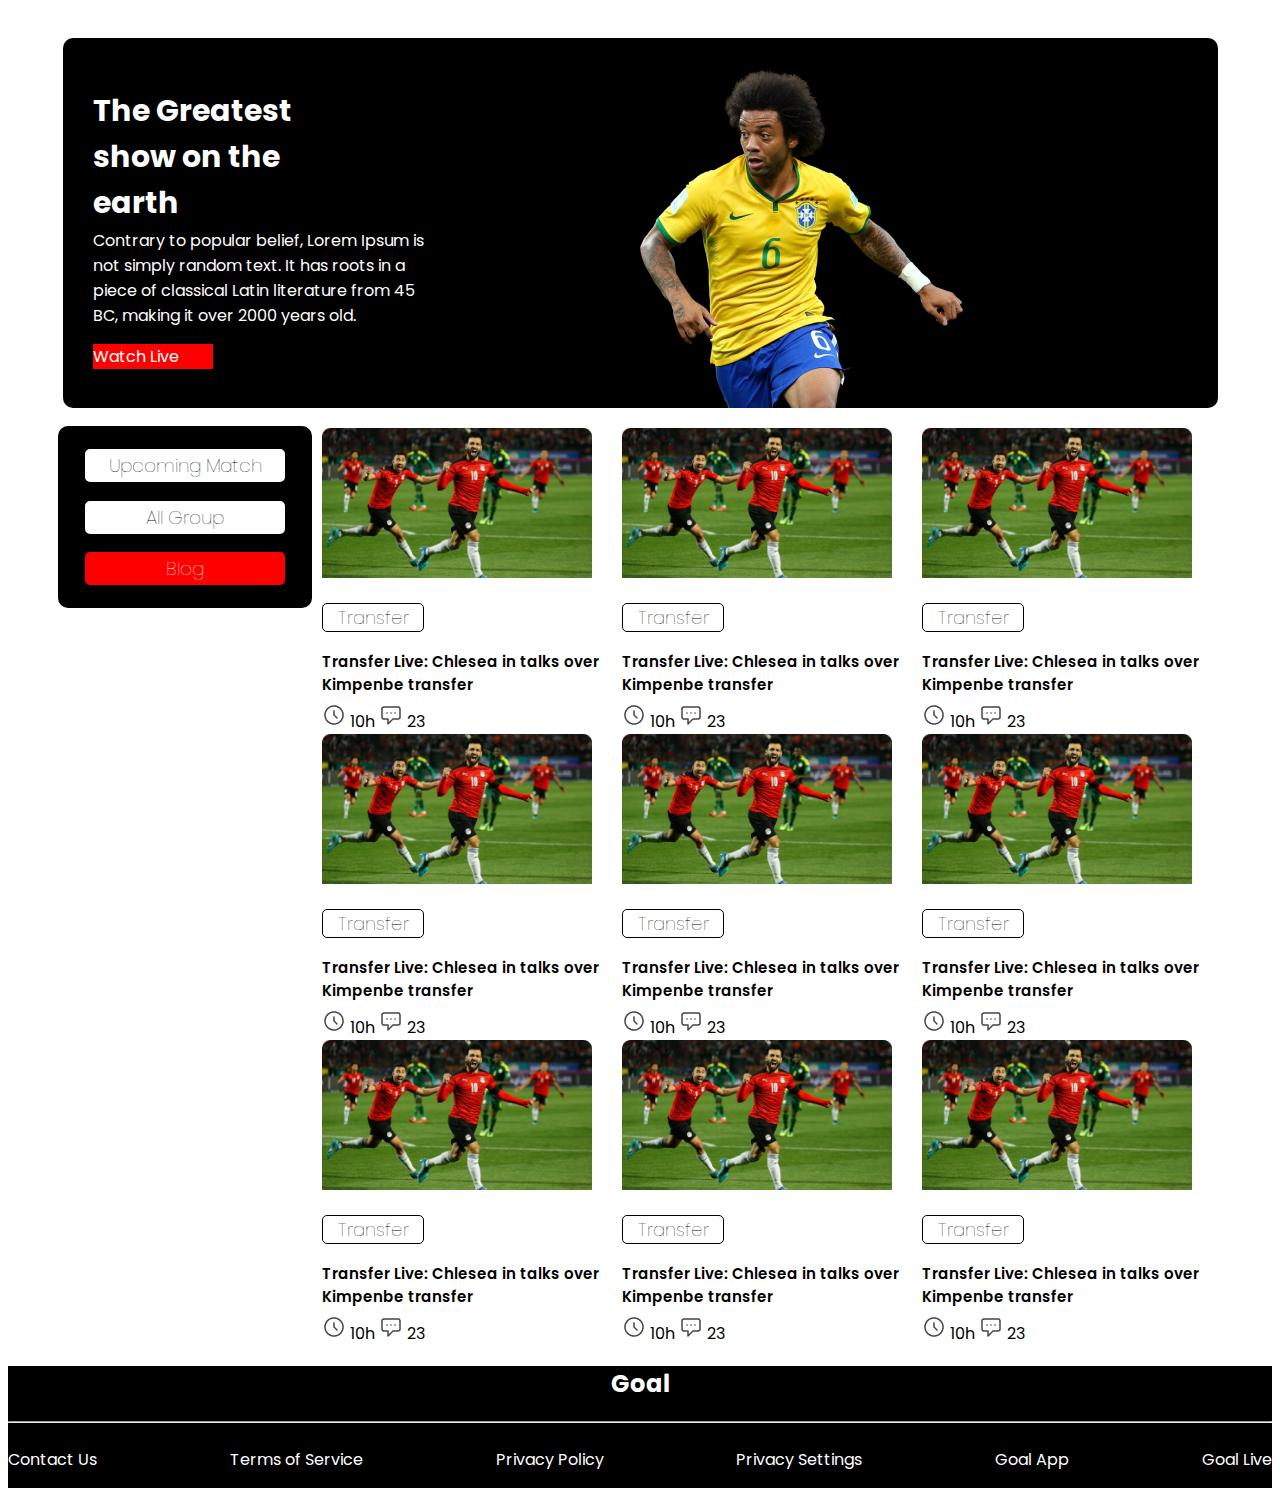
<file: index.html>
<!DOCTYPE html>
<html lang="en">

<head>
    <meta charset="UTF-8">
    <meta http-equiv="X-UA-Compatible" content="IE=edge">
    <meta name="viewport" content="width=device-width, initial-scale=1.0">
    <title>World-Cup</title>
    <link rel="stylesheet" href="style.css">
</head>

<body>
    <main>
        <!-- part1 -->
        <section class="container">
            <div class="part-1">
                <div class="details">
                    <h1>The Greatest show on the earth</h1>
                    <p class="short">Contrary to popular belief, Lorem Ipsum is not simply
                        random text. It has roots in a piece of classical Latin literature from 45 BC, making it over
                        2000
                        years
                        old.</p>
                    <p class="watch">Watch Live</p>
                </div>
                <div class="player">
                    <img src="Images/Banner Image.png" alt="">
                </div>
            </div>
        </section>
        <!-- part2 -->
        <div class="part-2">
            <div class="first-border">
                <div class="second-border">
                    <h3 class="one">Upcoming Match</h3>
                    <h3 class="two">All Group</h3>
                    <h3 class="three"><a href="http://127.0.0.1:5500/website.html">Blog</a>
                    </h3>
                </div>
            </div>
            <div class="blogs">
                <article class="blog">
                    <div class="thumbnail">
                        <img src="Images/Blog Image.png" alt="">
                    </div>
                    <div class="blog-info">
                        <p class="blog-name"><a href=""></a>Transfer</p>
                        <h3 class="blog-title">Transfer Live: Chlesea in talks over Kimpenbe transfer</h3>
                        <div class="icon">
                            <img src="Images/Time Icon.png" alt="">
                            <span>10h</span>
                            <img src="Images/Chat Icon.png" alt="">
                            <span>23</span>
                        </div>
                    </div>
                </article>
                <article class="blog">
                    <div class="thumbnail">
                        <img src="Images/Blog Image.png" alt="">
                    </div>
                    <div class="blog-info">
                        <p class="blog-name"><a href=""></a>Transfer</p>
                        <h3 class="blog-title">Transfer Live: Chlesea in talks over Kimpenbe transfer</h3>
                        <div class="icon">
                            <img src="Images/Time Icon.png" alt="">
                            <span>10h</span>
                            <img src="Images/Chat Icon.png" alt="">
                            <span>23</span>
                        </div>
                    </div>
                </article>
                <article class="blog">
                    <div class="thumbnail">
                        <img src="Images/Blog Image.png" alt="">
                    </div>
                    <div class="blog-info">
                        <p class="blog-name"><a href=""></a>Transfer</p>
                        <h3 class="blog-title">Transfer Live: Chlesea in talks over Kimpenbe transfer</h3>
                        <div class="icon">
                            <img src="Images/Time Icon.png" alt="">
                            <span>10h</span>
                            <img src="Images/Chat Icon.png" alt="">
                            <span>23</span>
                        </div>
                    </div>
                </article>
                <article class="blog">
                    <div class="thumbnail">
                        <img src="Images/Blog Image.png" alt="">
                    </div>
                    <div class="blog-info">
                        <p class="blog-name"><a href=""></a>Transfer</p>
                        <h3 class="blog-title">Transfer Live: Chlesea in talks over Kimpenbe transfer</h3>
                        <div class="icon">
                            <img src="Images/Time Icon.png" alt="">
                            <span>10h</span>
                            <img src="Images/Chat Icon.png" alt="">
                            <span>23</span>
                        </div>
                    </div>
                </article>
                <article class="blog">
                    <div class="thumbnail">
                        <img src="Images/Blog Image.png" alt="">
                    </div>
                    <div class="blog-info">
                        <p class="blog-name"><a href=""></a>Transfer</p>
                        <h3 class="blog-title">Transfer Live: Chlesea in talks over Kimpenbe transfer</h3>
                        <div class="icon">
                            <img src="Images/Time Icon.png" alt="">
                            <span>10h</span>
                            <img src="Images/Chat Icon.png" alt="">
                            <span>23</span>
                        </div>
                    </div>
                </article>
                <article class="blog">
                    <div class="thumbnail">
                        <img src="Images/Blog Image.png" alt="">
                    </div>
                    <div class="blog-info">
                        <p class="blog-name"><a href=""></a>Transfer</p>
                        <h3 class="blog-title">Transfer Live: Chlesea in talks over Kimpenbe transfer</h3>
                        <div class="icon">
                            <img src="Images/Time Icon.png" alt="">
                            <span>10h</span>
                            <img src="Images/Chat Icon.png" alt="">
                            <span>23</span>
                        </div>
                    </div>
                </article>
                <article class="blog">
                    <div class="thumbnail">
                        <img src="Images/Blog Image.png" alt="">
                    </div>
                    <div class="blog-info">
                        <p class="blog-name"><a href=""></a>Transfer</p>
                        <h3 class="blog-title">Transfer Live: Chlesea in talks over Kimpenbe transfer</h3>
                        <div class="icon">
                            <img src="Images/Time Icon.png" alt="">
                            <span>10h</span>
                            <img src="Images/Chat Icon.png" alt="">
                            <span>23</span>
                        </div>
                    </div>
                </article>
                <article class="blog">
                    <div class="thumbnail">
                        <img src="Images/Blog Image.png" alt="">
                    </div>
                    <div class="blog-info">
                        <p class="blog-name"><a href=""></a>Transfer</p>
                        <h3 class="blog-title">Transfer Live: Chlesea in talks over Kimpenbe transfer</h3>
                        <div class="icon">
                            <img src="Images/Time Icon.png" alt="">
                            <span>10h</span>
                            <img src="Images/Chat Icon.png" alt="">
                            <span>23</span>
                        </div>
                </article>
                <article class="blog">
                    <div class="thumbnail">
                        <img src="Images/Blog Image.png" alt="">
                    </div>
                    <div class="blog-info">
                        <p class="blog-name"><a href=""></a>Transfer</p>
                        <h3 class="blog-title">Transfer Live: Chlesea in talks over Kimpenbe transfer</h3>
                    </div>
                    <div class="icon">
                        <img src="Images/Time Icon.png" alt="">
                        <span>10h</span>
                        <img src="Images/Chat Icon.png" alt="">
                        <span>23</span>
                    </div>
                </article>
            </div>
        </div>
    </main>
    <!-- part3 -->
    <footer>
        <div class="last-part">
            <h2>Goal</h2>
            <hr>
            <div class="last">
                <p>Contact Us</p>
                <p>Terms of Service</p>
                <p>Privacy Policy</p>
                <p>Privacy Settings</p>
                <p>Goal App</p>
                <p>Goal Live</p>
            </div>
        </div>
    </footer>

</body>

</html>
</file>
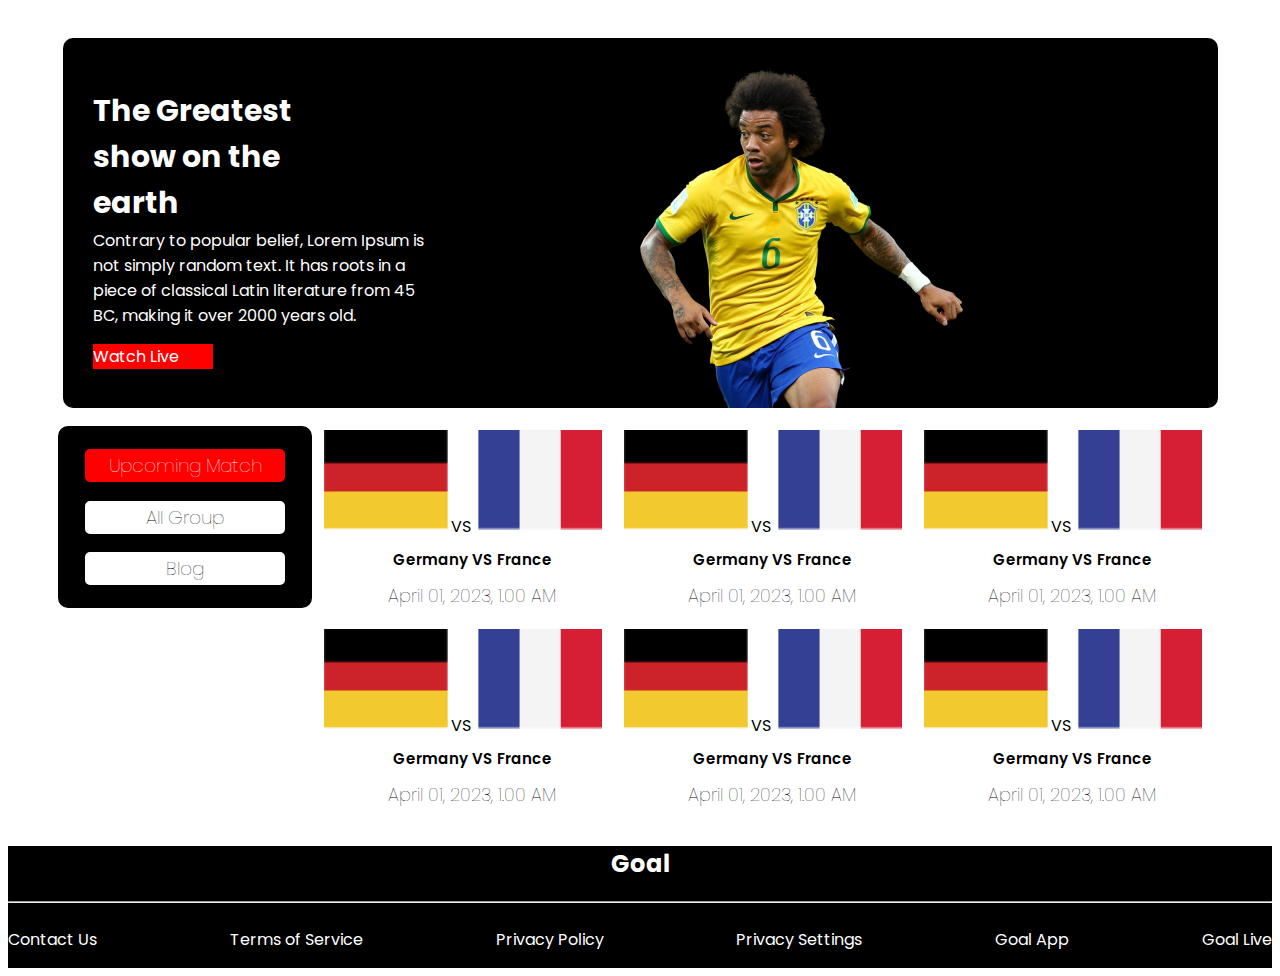
<file: website.html>
<!DOCTYPE html>
<html lang="en">

<head>
    <meta charset="UTF-8">
    <meta http-equiv="X-UA-Compatible" content="IE=edge">
    <meta name="viewport" content="width=device-width, initial-scale=1.0">
    <title>Website</title>
    <link rel="stylesheet" href="styles.css">
</head>

<body>
    <main>
        <section class="container">
            <div class="part-1">
                <div class="details">
                    <h1>The Greatest show on the earth</h1>
                    <p class="short">Contrary to popular belief, Lorem Ipsum is not simply
                        random text. It has roots in a piece of classical Latin literature from 45 BC, making it over
                        2000
                        years
                        old.</p>
                    <p class="watch">Watch Live</p>
                </div>
                <div class="player">
                    <img src="Images/Banner Image.png" alt="">
                </div>
            </div>
        </section>
        <div class="part-2">
            <div class="first-border">
                <div class="second-border">
                    <h3 class="one">Upcoming Match</h3>
                    <h3 class="two">All Group</h3>
                    <h3 class="three">Blog</h3>
                </div>
            </div>
            <div class="blogs">
                <article class="blog">
                    <div class="thumbnail">
                        <img src="Images/germany Flag.png" alt="">VS
                        <img src="Images/Flag.png" alt="">
                    </div>
                    <div class="blog-info">
                        <h3 class="blog-title">Germany VS France</h3>
                        <p class="blog-name"><a href=""></a>April 01, 2023, 1.00 AM</p>
                    </div>
                </article>
                <article class="blog">
                    <div class="thumbnail">
                        <img src="Images/germany Flag.png" alt="">VS
                        <img src="Images/Flag.png" alt="">
                    </div>
                    <div class="blog-info">
                        <h3 class="blog-title">Germany VS France</h3>
                        <p class="blog-name"><a href=""></a>April 01, 2023, 1.00 AM</p>
                    </div>
                </article>
                <article class="blog">
                    <div class="thumbnail">
                        <img src="Images/germany Flag.png" alt="">VS
                        <img src="Images/Flag.png" alt="">
                    </div>
                    <div class="blog-info">
                        <h3 class="blog-title">Germany VS France</h3>
                        <p class="blog-name"><a href=""></a>April 01, 2023, 1.00 AM</p>
                    </div>
                </article>
                <article class="blog">
                    <div class="thumbnail">
                        <img src="Images/germany Flag.png" alt="">VS
                        <img src="Images/Flag.png" alt="">
                    </div>
                    <div class="blog-info">
                        <h3 class="blog-title">Germany VS France</h3>
                        <p class="blog-name"><a href=""></a>April 01, 2023, 1.00 AM</p>
                    </div>
                </article>
                <article class="blog">
                    <div class="thumbnail">
                        <img src="Images/germany Flag.png" alt="">VS
                        <img src="Images/Flag.png" alt="">
                    </div>
                    <div class="blog-info">
                        <h3 class="blog-title">Germany VS France</h3>
                        <p class="blog-name"><a href=""></a>April 01, 2023, 1.00 AM</p>
                    </div>
                </article>
                <article class="blog">
                    <div class="thumbnail">
                        <img src="Images/germany Flag.png" alt="">VS
                        <img src="Images/Flag.png" alt="">
                    </div>
                    <div class="blog-info">
                        <h3 class="blog-title">Germany VS France</h3>
                        <p class="blog-name">April 01, 2023, 1.00 AM</p>
                    </div>
                </article>
            </div>
    </main>
    <footer>
        <div class="last-part">
            <h2>Goal</h2>
            <hr>
            <div class="last">
                <p>Contact Us</p>
                <p>Terms of Service</p>
                <p>Privacy Policy</p>
                <p>Privacy Settings</p>
                <p>Goal App</p>
                <p>Goal Live</p>
            </div>
        </div>
    </footer>
</body>

</html>
</file>
<file: style.css>
@import url('https://fonts.googleapis.com/css2?family=Poppins:ital,wght@0,400;0,500;1,700&display=swap');

/* first-style */

body {
    font-family: 'Poppins', sans-serif;
}

main {
    display: flex;
    flex-direction: column;
    align-items: center;
}

h1 {
    Width: 200px;
    Height: 120px;
    Top: 161px;
    Left: 246px;
    font-size: 30px;
}

.short {
    width: 350px;
    height: 100px;
    left: 246px;
    font-size: 16px;
}

.container {
    background-color: black;
    width: 1095px;
    height: 310px;
    padding: 30px;
    border-radius: 10px;
    margin-top: 30px;

}

.part-1 {
    display: grid;
    grid-template-columns: repeat(2, 1fr);
}

.details {
    color: white;
}

.watch {
    background-color: red;
    width: 120px;
}

/* second-style */
.first-border {
    border: 2px solid black;
    width: 250px;
    background-color: black;
    color: white;
    display: flex;
    flex-direction: column;
    align-items: center;
    border-radius: 10px;
    margin-bottom: 720px;

}

.second-border {
    border: 2px solid black;
    width: 200px;
    align-items: center;
    flex-direction: column;
    align-items: center;
}

.one {
    border: 2px solid white;
    background-color: white;
    color: black;
    border-radius: 5px;
    font-weight: 100;
    display: flex;
    flex-direction: column;
    align-items: center;
}

.two {
    border: 2px solid white;
    background-color: white;
    color: black;
    border-radius: 5px;
    font-weight: 100;
    display: flex;
    flex-direction: column;
    align-items: center;
}

.three {
    border: 2px solid red;
    background-color: red;
    border-radius: 5px;
    font-weight: 100;
    display: flex;
    flex-direction: column;
    align-items: center;
}

a {
    text-decoration: none;
    color: white;

}

.part-2 {
    display: grid;
    grid-template-columns: repeat(2, 1fr);
    display: flex;
    flex-direction: row;
    align-items: center;

}

.blogs {
    display: grid;
    grid-template-columns: repeat(3, 1fr);
    align-items: center;
    justify-content: space-between;
    margin-top: 20px;
    margin-left: 10px;
}

.blog-name {
    border: 1px solid black;
    border-radius: 5px;
    background-color: white;
    font-weight: 100;
    font-size: 18px;
    width: 100px;
    align-items: center;
    justify-content: center;
    display: flex;
}

.blog-title {
    width: 300px;
    height: 50px;
    margin-bottom: 1%;
    font-weight: 600;
    font-size: 15px;
}

.blog .thumbnail img {
    width: 270px;
    height: 150px;
}

/* footer */
footer {
    color: white;
    background-color: black;
}

.last {
    display: flex;
    justify-content: space-between;
}

h2 {
    display: flex;
    align-items: center;
    justify-content: center;
}

/* table devices */
@media only screen and (min-width: 688px) and (max-width: 992px) {
    .container {
        width: 100%;
    }

    .part-2 {
        display: flex;
        flex-direction: column;
        align-items: center;
        margin-top: 20px;
    }

    .blogs {
        grid-template-columns: repeat(2, 1fr);
        margin-top: -700px;
    }

    .first-border {
        border-style: none;
        background-color: white;
    }

    .second-border {
        border-style: none;
        background-color: white;
    }

    footer {
        flex-direction: row;
        justify-content: space-between;
        align-items: center;
    }

}

/* mobile device */
@media only screen and (max-width:688px) {
    .container {
        width: 100%;
        height: 100%;
    }

    main {
        flex-direction: column;
        display: flex;
        justify-content: center;
        align-items: center;
    }

    footer {
        flex-direction: column;
        display: flex;
        justify-content: center;
        align-items: center;
    }

    .part-1,
    .blogs,
    .part-2 {
        grid-template-columns: repeat(1, 1fr);
    }


    .blogs,
    .part-2,
    .part-1 {
        flex-direction: column;
    }

    .first-border {
        margin-bottom: 10px;
        margin-top: 30px;
    }

    .last {
        display: grid;
        grid-template-columns: repeat(1, 1fr);
        align-items: center;
        justify-content: center;
        display: flex;
        flex-direction: column;
    }
}
</file>
<file: styles.css>
@import url('https://fonts.googleapis.com/css2?family=Poppins:ital,wght@0,400;0,500;1,700&display=swap');

body {
    font-family: 'Poppins', sans-serif;
}

main {
    display: flex;
    flex-direction: column;
    align-items: center;
}

h1 {
    Width: 200px;
    Height: 120px;
    Top: 161px;
    Left: 246px;
    font-size: 30px;
}

.short {
    width: 350px;
    height: 100px;
    left: 246px;
    font-size: 16px;
}

.container {
    background-color: black;
    width: 1095px;
    height: 310px;
    padding: 30px;
    border-radius: 10px;
    margin-top: 30px;
    left: 140px;
}

.part-1 {
    display: grid;
    grid-template-columns: repeat(2, 1fr);
}

.details {
    color: white;
}

.watch {
    background-color: red;
    width: 120px;
}

.first-border {
    border: 2px solid black;
    width: 250px;
    background-color: black;
    color: white;
    display: flex;
    flex-direction: column;
    align-items: center;
    border-radius: 10px;
    margin-bottom: 200px;
}

.second-border {
    border: 2px solid black;
    width: 200px;
    align-items: center;
    flex-direction: column;
    align-items: center;
}

.one {
    border: 2px solid red;
    background-color: red;
    color: white;
    border-radius: 5px;
    font-weight: 100;
    display: flex;
    flex-direction: column;
    align-items: center;
}

.two {
    border: 2px solid white;
    background-color: white;
    color: black;
    border-radius: 5px;
    font-weight: 100;
    display: flex;
    flex-direction: column;
    align-items: center;
}

.three {
    border: 2px solid white;
    background-color: white;
    color: black;
    border-radius: 5px;
    font-weight: 100;
    display: flex;
    flex-direction: column;
    align-items: center;
}

.part-2 {
    display: grid;
    grid-template-columns: repeat(2, 1fr);
    display: flex;
    flex-direction: row;
    align-items: center;

}

.blogs {
    display: grid;
    grid-template-columns: repeat(3, 1fr);
    align-items: center;
    justify-content: space-between;
    margin-top: 20px;
    margin-left: 10px;
}

.blog-name {
    font-weight: 100;
    font-size: 18px;
    width: 300px;
    align-items: center;
    justify-content: center;
    display: flex;
}

.blog-title {
    width: 300px;
    height: 10px;
    margin-bottom: 1%;
    font-weight: 600;
    font-size: 15px;
    align-items: center;
    justify-content: center;
    display: flex;
}

.blog .thumbnail img {
    width: 125px;
    height: 100px;
    border: 2px solid white;
}

/* footer */
footer {
    color: white;
    background-color: black;
}

.last {
    display: flex;
    justify-content: space-between;
}

h2 {
    display: flex;
    align-items: center;
    justify-content: center;
}
</file>
